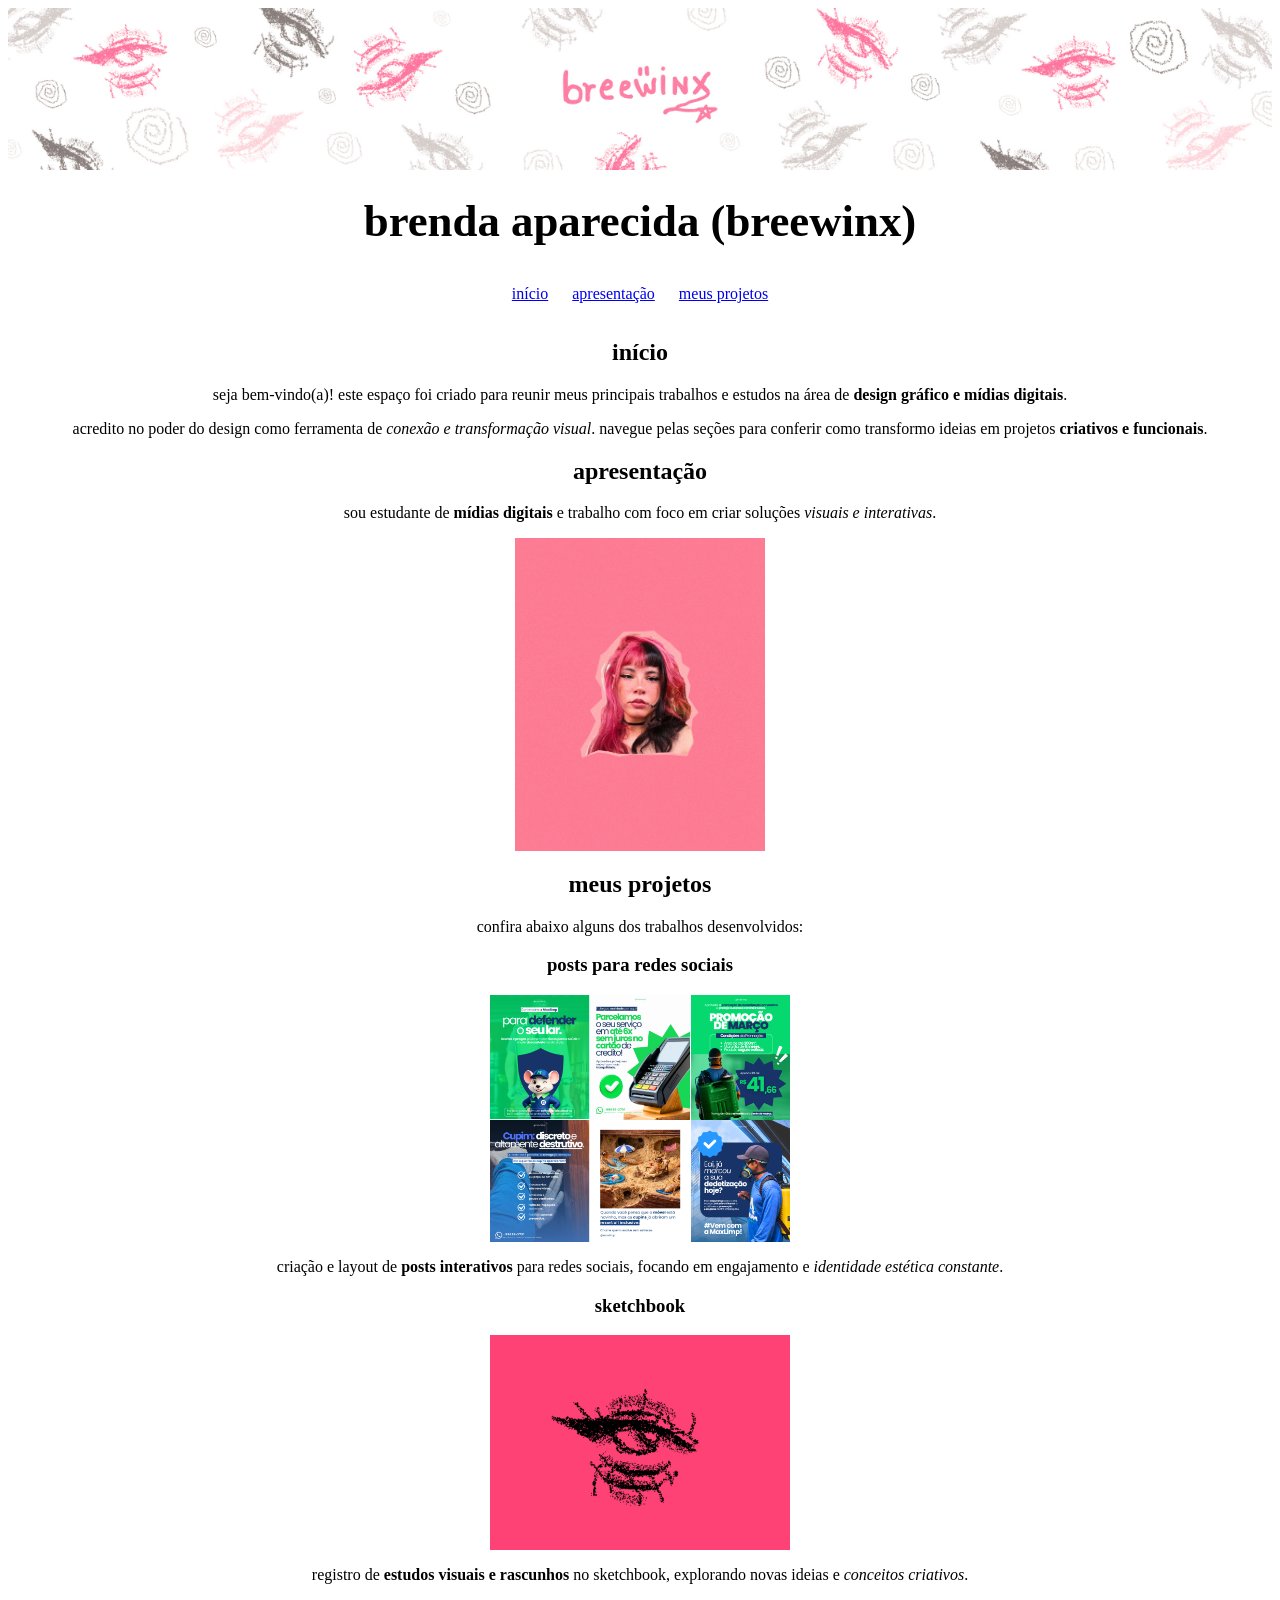
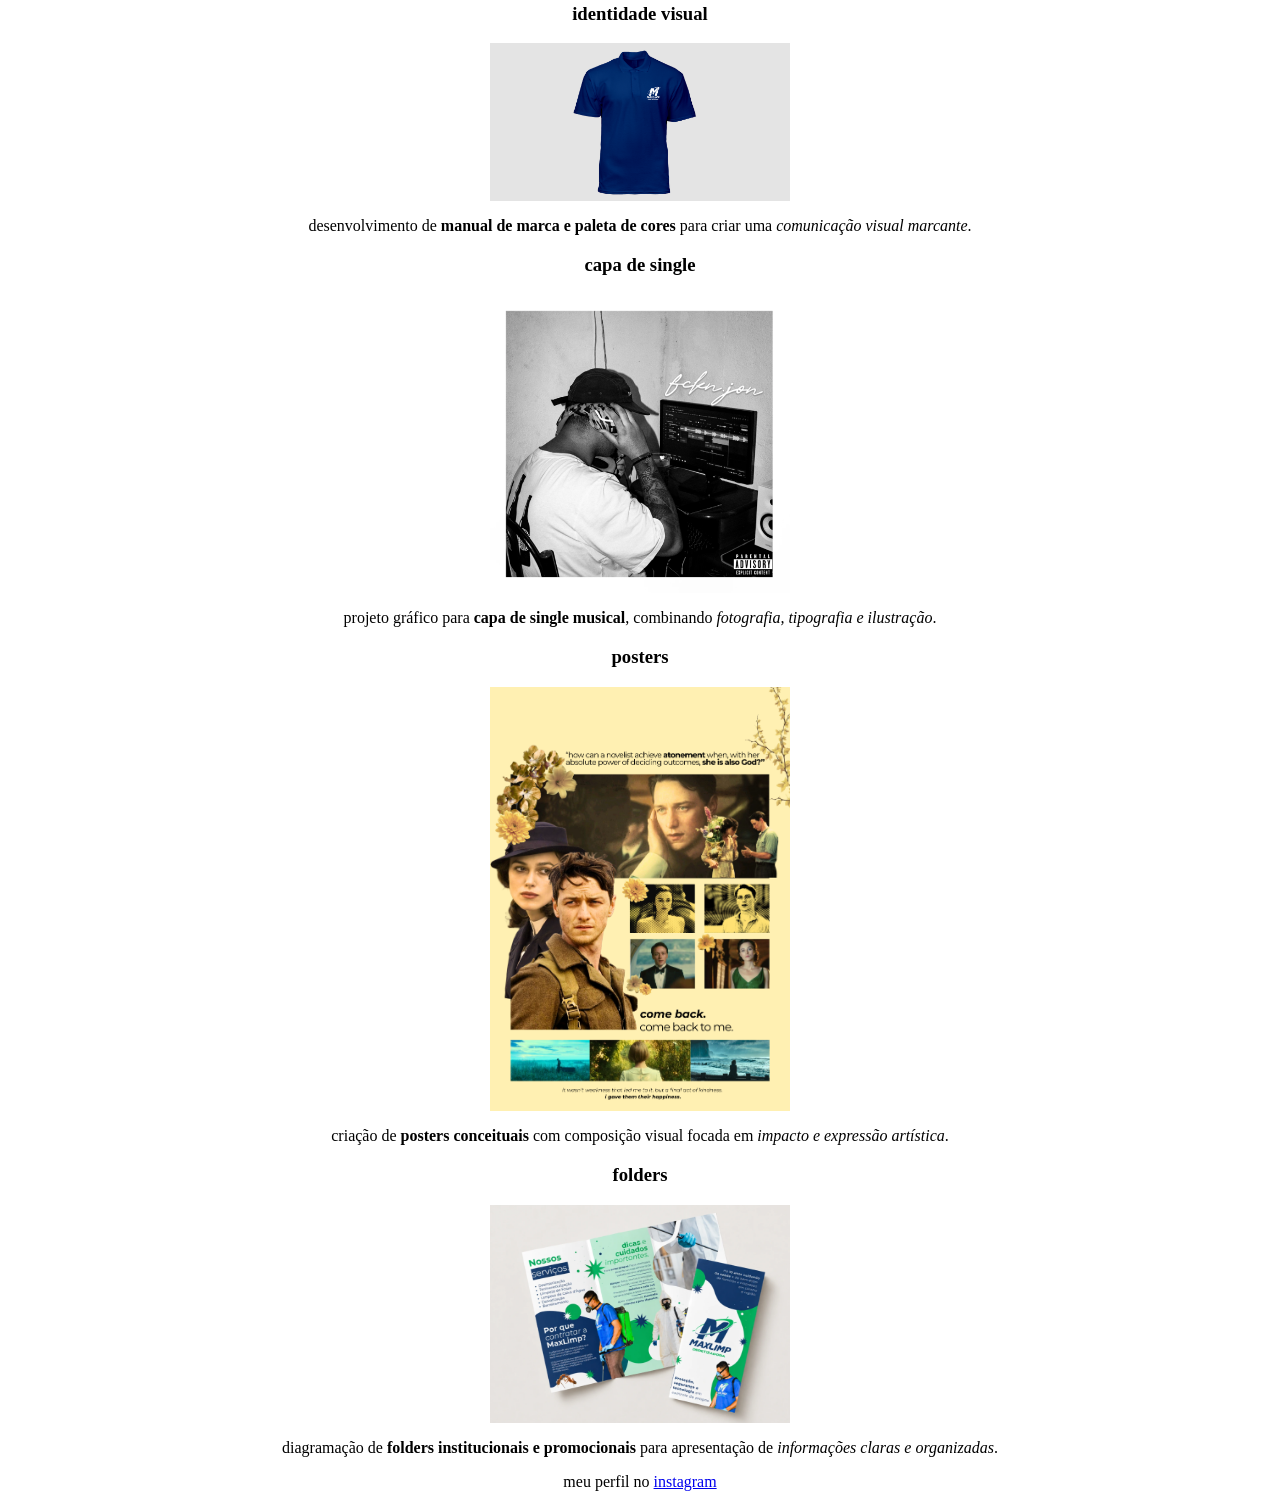
<file: atividade - site/index.html>
<!DOCTYPE html>
<html lang="pt-br">
<head>
    <meta charset="utf-8">
    <meta name="viewport" content="width=device-width, initial-scale=1.0">
    <title>portfólio | breewinx</title>
</head>
<body style="text-align: center;">

    <header>
        <!-- banner de topo -->
        <img src="imagens/banner behance.jpg" alt="banner do portfólio breewinx" style="max-width: 100%; height: auto;">
        
        <!-- destaque no nome -->
        <h1><strong style="font-size: 1.4em;">brenda aparecida (breewinx)</strong></h1>
        
        <!-- menu de navegação centralizado entre páginas -->
        <nav>
            <ul style="list-style-type: none; padding: 0; display: inline-block;">
                <li style="display: inline; margin: 0 10px;"><a href="index.html">início</a></li>
                <li style="display: inline; margin: 0 10px;"><a href="#apresentacao">apresentação</a></li>
                <li style="display: inline; margin: 0 10px;"><a href="#projetos">meus projetos</a></li>
            </ul>
        </nav>
    </header>

    <main>
        <!-- seção de inicio -->
        <section id="inicio">
            <h2>início</h2>
            <p>seja bem-vindo(a)! este espaço foi criado para reunir meus principais trabalhos e estudos na área de <strong>design gráfico e mídias digitais</strong>.</p>
            <p>acredito no poder do design como ferramenta de <em>conexão e transformação visual</em>. navegue pelas seções para conferir como transformo ideias em projetos <strong>criativos e funcionais</strong>.</p>
        </section>

        <!-- seção de apresentação -->
        <section id="apresentacao">
            <h2>apresentação</h2>
            <p>sou estudante de <strong>mídias digitais</strong> e trabalho com foco em criar soluções <em>visuais e interativas</em>.</p>

            <!-- foto de perfil -->
            <img src="imagens/art.jpg" alt="foto de perfil de brenda aparecida breewinx" style="display: block; margin: 0 auto; max-width: 250px;">
        </section>

        <!-- seção de meus projetos -->
        <section id="projetos">
            <h2>meus projetos</h2>
            <p>confira abaixo alguns dos trabalhos desenvolvidos:</p>

            <h3>posts para redes sociais</h3>
            <img src="imagens/Captura de tela 2026-10-09 102127.png" alt="criação de posts para redes sociais" style="display: block; margin: 0 auto; max-width: 300px;">
            <p>criação e layout de <strong>posts interativos</strong> para redes sociais, focando em engajamento e <em>identidade estética constante</em>.</p>

            <h3>sketchbook</h3>
            <img src="imagens/Design sem nomefsefgg.png" alt="estudos e rabiscos em sketchbook" style="display: block; margin: 0 auto; max-width: 300px;">
            <p>registro de <strong>estudos visuais e rascunhos</strong> no sketchbook, explorando novas ideias e <em>conceitos criativos</em>.</p>

            <h3>identidade visual</h3>
            <img src="imagens/Captura de tela 2026-10-09 103116.png" alt="projeto de identidade visual" style="display: block; margin: 0 auto; max-width: 300px;">
            <p>desenvolvimento de <strong>manual de marca e paleta de cores</strong> para criar uma <em>comunicação visual marcante</em>.</p>

            <h3>capa de single</h3>
            <img src="imagens/Captura de tela 2026-10-09 103210.png" alt="design de capa para single musical" style="display: block; margin: 0 auto; max-width: 300px;">
            <p>projeto gráfico para <strong>capa de single musical</strong>, combinando <em>fotografia, tipografia e ilustração</em>.</p>

            <h3>posters</h3>
            <img src="imagens/Cópia de atonement poster.png" alt="posters conceituais" style="display: block; margin: 0 auto; max-width: 300px;">
            <p>criação de <strong>posters conceituais</strong> com composição visual focada em <em>impacto e expressão artística</em>.</p>

            <h3>folders</h3>
            <img src="imagens/Captura de tela 2026-10-09 092735.png" alt="design de folders institucionais" style="display: block; margin: 0 auto; max-width: 300px;">
            <p>diagramação de <strong>folders institucionais e promocionais</strong> para apresentação de <em>informações claras e organizadas</em>.</p>
        </section>
    </main>

    <footer>
        <p>meu perfil no <a href="https://instagram.com/breewinx" target="_blank">instagram</a></p>
        <!-- atividade individual de criação do portfólio -->
    </footer>

</body>
</html>
</file>
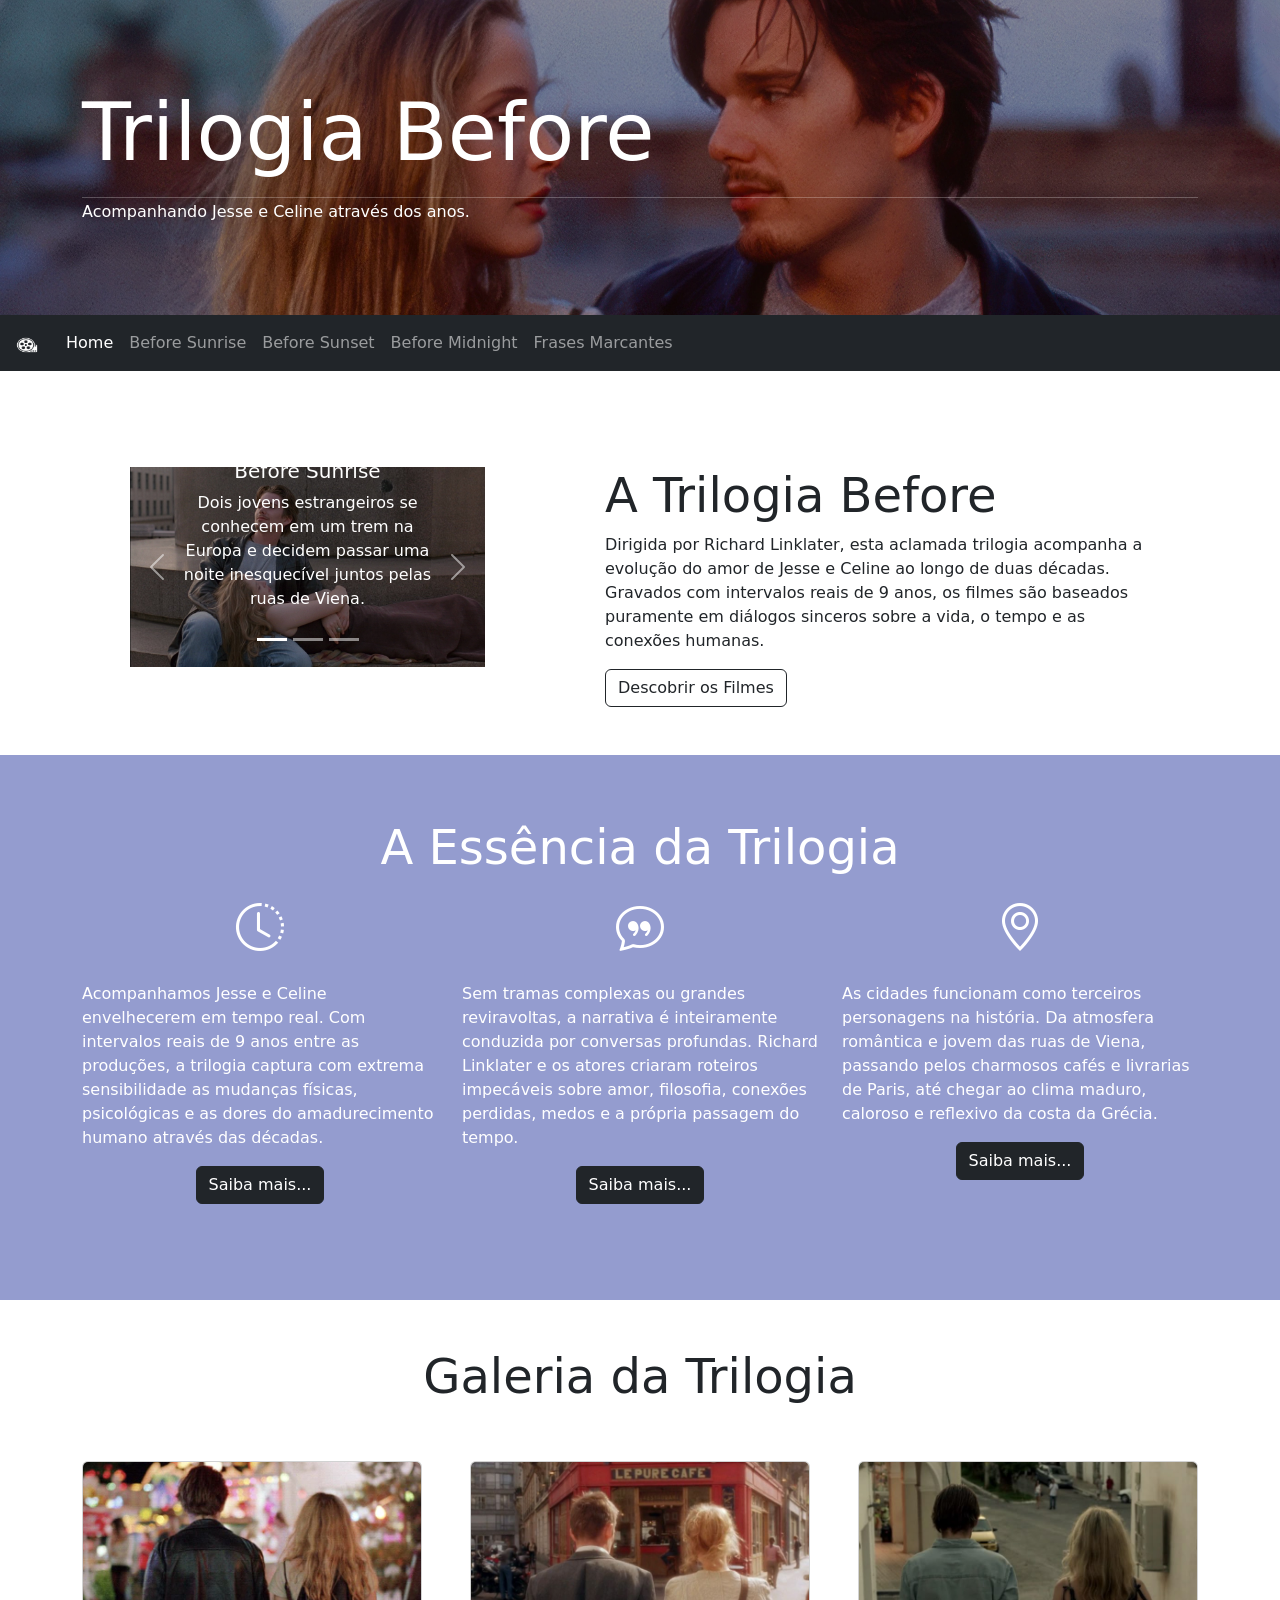
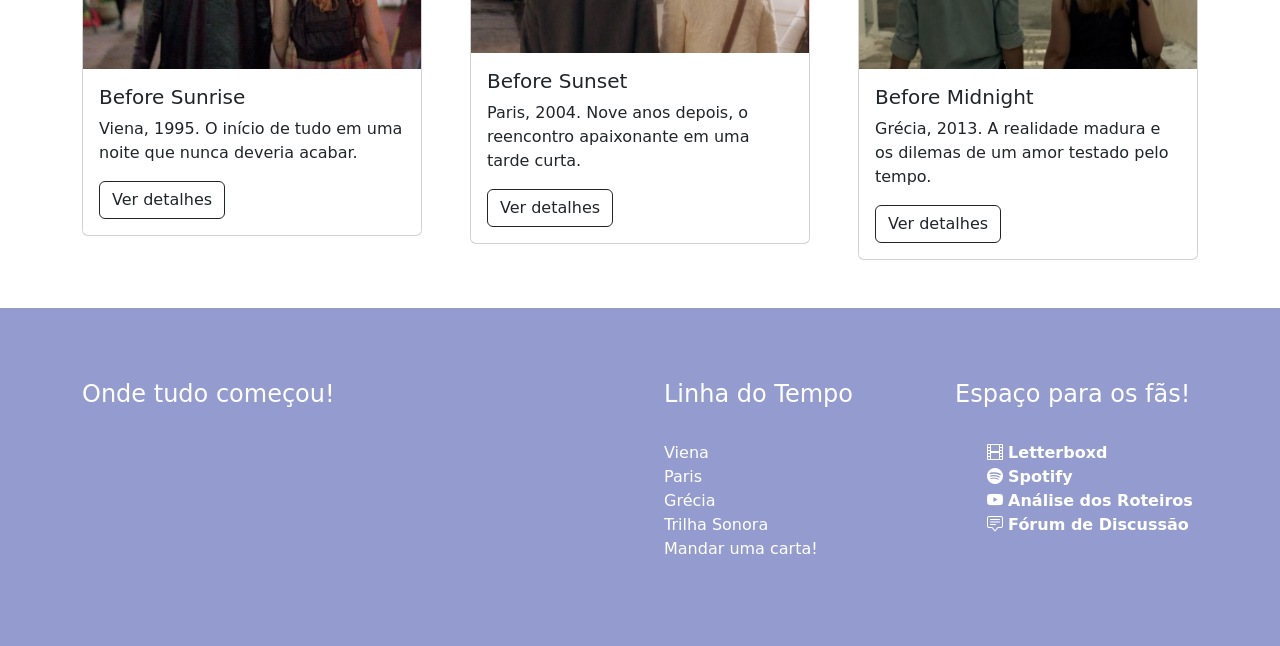
<file: página web -02/index.html>
<!DOCTYPE html>
<html lang="en">
<head>
    <meta charset="UTF-8">
    <meta name="viewport" content="width=device-width, initial-scale=1.0">
    <title>pagina web2</title>

    <link href="https://cdn.jsdelivr.net/npm/bootstrap@5.1.3/dist/css/bootstrap.min.css" rel="stylesheet" integrity="sha384-1BmE4kWBq78iYhFldvKuhfTAU6auU8tT94WrHftjDbrCEXSU1oBoqyl2QvZ6jIW3" crossorigin="anonymous">

    <link rel="stylesheet" href="https://cdn.jsdelivr.net/npm/bootstrap-icons@1.7.0/font/bootstrap-icons.css">

    <link rel="stylesheet" href="css/paginaweb2.css">

</head>
<body>

<header class="header-top">
    <div class="header-top2">
        <div class="container">
            <h1 class="display-1">Trilogia Before</h1>
            <hr class="mb-1">
            <h6>
                Acompanhando Jesse e Celine através dos anos.
            </h6>
        </div>
    </div>
</header>

<nav class="navbar navbar-expand-lg navbar-dark bg-dark">
  <div class="container-fluid">
    <a class="navbar-brand" href="#">

    <img src="img/114275789-film-roll-old-movie-strip-icon-cinema-logo-white-icon-with-shadow-on-transparent-background-Photoroom.png" alt="" width="30" height="24">

    </a>
    <button class="navbar-toggler" type="button" data-bs-toggle="collapse" data-bs-target="#navbarSupportedContent" aria-controls="navbarSupportedContent" aria-expanded="false" aria-label="Toggle navigation">
      <span class="navbar-toggler-icon"></span>
    </button>
    <div class="collapse navbar-collapse" id="navbarSupportedContent">
      <ul class="navbar-nav me-auto mb-2 mb-lg-0">
        <li class="nav-item">
          <a class="nav-link active" aria-current="page" href="#">Home</a>
        </li>
        <li class="nav-item">
    <a class="nav-link" href="#sunrise">Before Sunrise</a>
</li>

<li class="nav-item">
    <a class="nav-link" href="#sunset">Before Sunset</a>
</li>

<li class="nav-item">
    <a class="nav-link" href="#midnight">Before Midnight</a>
</li>

<li class="nav-item">
    <a class="nav-link" href="#frases">Frases Marcantes</a>
</li>
        </li>
      </ul>
  </div>
</nav>
    
<main>

<section class="container mt-5">
    <div class="row">
        
        <div class="col-12 col-lg-5">
            <div class="m-5 m-md-3 m-lg-5">
                
                <div id="carouselExampleCaptions" class="carousel slide" data-bs-ride="carousel">
                    
                    <div class="carousel-indicators">
                        <button type="button" data-bs-target="#carouselExampleCaptions" data-bs-slide-to="0" class="active" aria-current="true" aria-label="Slide 1"></button>
                        <button type="button" data-bs-target="#carouselExampleCaptions" data-bs-slide-to="1" aria-label="Slide 2"></button>
                        <button type="button" data-bs-target="#carouselExampleCaptions" data-bs-slide-to="2" aria-label="Slide 3"></button>
                    </div>
                    
                    <div class="carousel-inner">
                        <div class="carousel-item active">
                            <img src="img/54 (120).jpg" class="d-block w-100" alt="Before Sunrise">
                            <div class="carousel-caption d-none d-md-block">
                                <h5>Before Sunrise</h5>
                                <p>Dois jovens estrangeiros se conhecem em um trem na Europa e decidem passar uma noite inesquecível juntos pelas ruas de Viena.</p>
                            </div>
                        </div>
                        
                        <div class="carousel-item">
                            <img src="img/baixados.jpeg" class="d-block w-100" alt="Before Sunset">
                            <div class="carousel-caption d-none d-md-block">
                                <h5>Before Sunset</h5>
                                <p>Nove anos após o primeiro encontro, Jesse e Celine se reencontram em Paris e têm apenas algumas horas para conversar antes do voo de Jesse.</p>
                            </div>
                        </div>
                        
                        <div class="carousel-item">
                            <img src="img/Julie Delpy and Ethan Hawke in Before Midnight (2013).jpeg" class="d-block w-100" alt="Before Midnight">
                            <div class="carousel-caption d-none d-md-block">
                                <h5>Before Midnight</h5>
                                <p>Agora casados e pais de gêmeas, o casal passa as férias na Grécia e reflete sobre os rumos, os desafios e a evolução do seu relacionamento.</p>
                            </div>
                        </div>
                    </div>
                    
                    <button class="carousel-control-prev" type="button" data-bs-target="#carouselExampleCaptions" data-bs-slide="prev">
                        <span class="carousel-control-prev-icon" aria-hidden="true"></span>
                        <span class="visually-hidden">Previous</span>
                    </button>
                    <button class="carousel-control-next" type="button" data-bs-target="#carouselExampleCaptions" data-bs-slide="next">
                        <span class="carousel-control-next-icon" aria-hidden="true"></span>
                        <span class="visually-hidden">Next</span>
                    </button>
                    
                </div> </div>
        </div> <div class="col-12 col-lg-7">
            <div class="m-5 m-md-3 m-lg-5">
                <h3 class="display-5">A Trilogia Before</h3>
                <p>
                    Dirigida por Richard Linklater, esta aclamada trilogia acompanha a evolução do amor de Jesse e Celine ao longo de duas décadas. Gravados com intervalos reais de 9 anos, os filmes são baseados puramente em diálogos sinceros sobre a vida, o tempo e as conexões humanas.
                </p>
                <a href="#sunrise" class="btn btn-outline-dark">Descobrir os Filmes</a>
            </div>
        </div> </div> 
    
    </section> 

    <section class="sec-02 p-5">
    <div class="container">
        <div class="row">
            <div class="text-center my-3">
                <h2 class="display-5">A Essência da Trilogia</h2>
            </div>

             <div class="col-12 col-md-6 col-lg-4">
               <div class="text-center mb-4">
                <i class="bi bi-clock-history display-4 mb-3 d-block"></i>
               </div>
               <div>

                <p>

                  Acompanhamos Jesse e Celine envelhecerem em tempo real. Com intervalos reais de 9 anos entre as produções, a trilogia captura com extrema sensibilidade as mudanças físicas, psicológicas e as dores do amadurecimento humano através das décadas.

                </p>

               </div>
               <div class="text-center pb-5 mb-md-0">

                <a href="#" class="btn btn-dark">Saiba mais...</a>

               </div>

             </div>

  <div class="col-12 col-md-6 col-lg-4">
               <div class="text-center mb-4">
                <i class="bi bi-chat-quote display-4 mb-3 d-block"></i>
               </div>
               <div>

                <p>

                  Sem tramas complexas ou grandes reviravoltas, a narrativa é inteiramente conduzida por conversas profundas. Richard Linklater e os atores criaram roteiros impecáveis sobre amor, filosofia, conexões perdidas, medos e a própria passagem do tempo.
                </p>

               </div>
               <div class="text-center pb-5 mb-md-0">

                <a href="#" class="btn btn-dark">Saiba mais...</a>

               </div>

             </div>

             <div class="col-12 col-md-6 col-lg-4">
               <div class="text-center mb-4">
                <i class="bi bi-geo-alt display-4 mb-3 d-block"></i>
               </div>
               <div>

                <p>

                 As cidades funcionam como terceiros personagens na história. Da atmosfera romântica e jovem das ruas de Viena, passando pelos charmosos cafés e livrarias de Paris, até chegar ao clima maduro, caloroso e reflexivo da costa da Grécia.
                
                </p>

               </div>
               <div class="text-center pb-5 mb-md-0">

                <a href="#" class="btn btn-dark">Saiba mais...</a>

               </div>

             </div>

 
        </div>
    </div>
</section>


   <section>
    <div class="container">
        <div class="row mb-5 g-5">
            <div class="text-center">
                <h2 class="display-5 mt-5">Galeria da Trilogia</h2>
            </div>
            
            <div class="col-12 col-md-6 col-lg-4">
                
            <div>

                <div class="card">
                <img src="img/before sunrise.jpeg" class="card-img-top" alt="Before Sunrise">
                <div class="card-body">
                <h5 class="card-title text-dark">Before Sunrise</h5>
                <p class="card-text text-dark">Viena, 1995. O início de tudo em uma noite que nunca deveria acabar.</p>
                <a href="#" class="btn btn-outline-dark">Ver detalhes</a>
               </div>
               </div>

            </div>
            </div>

 <div class="col-12 col-md-6 col-lg-4">
                
            <div>

                <div class="card">
                <img src="img/Before Sunset ⺀.jpeg" class="card-img-top" alt="Before Sunset">
                <div class="card-body">
                <h5 class="card-title text-dark">Before Sunset</h5>
                <p class="card-text text-dark">Paris, 2004. Nove anos depois, o reencontro apaixonante em uma tarde curta.</p>
                <a href="#" class="btn btn-outline-dark">Ver detalhes</a>
               </div>
               </div>

            </div>
            </div>

             <div class="col-12 col-md-6 col-lg-4">
                
            <div>

                <div class="card">
                <img src="img/67342956921070743.jpeg" class="card-img-top" alt="Before Midnight">
                <div class="card-body">
                <h5 class="card-title text-dark">Before Midnight</h5>
                <p class="card-text text-dark"> Grécia, 2013. A realidade madura e os dilemas de um amor testado pelo tempo.</p></p>
                <a href="#" class="btn btn-outline-dark">Ver detalhes</a>
               </div>
               </div>

            </div>
            </div>

        </div>
    </div>
    
</section>

</main>

<footer class="p-5">
    <div class="container">
        <div class="row g-5">
            <div class="col-12 col-md-6 col-lg-6">
              
                <h4 class="py-4">Onde tudo começou!</h4>
                <iframe class="w-100 rounded-3" 
                src="https://www.google.com/maps/embed?pb=!1m18!1m12!1m3!1d170130.3807589623!2d16.214833655089848!3d48.220344095796804!2m3!1f0!2f0!3f0!3m2!1i1024!2i768!4f13.1!3m3!1m2!1s0x476d079e5136ca9f%3A0xfdc2e58a51a25b46!2zVmllbmEsIMOBdXN0cmlh!5e0!3m2!1spt-BR!2sbr!4v1779850407051!5m2!1spt-BR!2sbr"  style="border:0;" allowfullscreen="" loading="lazy" referrerpolicy="no-referrer-when-downgrade"></iframe>

            </div>
            <div class="col-12 col-md-6 col-lg-3">
               <h4 class="py-4">Linha do Tempo</h4>
                <ul class="list-unstyled">
                    <li><a class="text-decoration-none text-white" href="#">Viena</a></li>
                    <li><a class="text-decoration-none text-white" href="#">Paris</a></li>
                    <li><a class="text-decoration-none text-white" href="#">Grécia</a></li>
                    <li><a class="text-decoration-none text-white" href="#">Trilha Sonora</a></li>
                    <li><a class="text-decoration-none text-white" href="#">Mandar uma carta!</a></li>
                </ul>
            </div>
            <div class="col-12 col-md-6 col-lg-3">

              <h4 class="py-4">Espaço para os fãs!</h4>
               <ul>
        <li class="list-unstyled">
            <a class="text-decoration-none text-white" href="#">
                <i class="bi bi-film"></i>
                <strong>Letterboxd</strong>
            </a>
        </li>
        <li class="list-unstyled">
            <a class="text-decoration-none text-white" href="#">
                <i class="bi bi-spotify"></i>
                <strong>Spotify</strong>
            </a>
        </li>
        <li class="list-unstyled">
            <a class="text-decoration-none text-white" href="#">
                <i class="bi bi-youtube"></i>
                <strong>Análise dos Roteiros</strong>
            </a>
        </li>
        <li class="list-unstyled">
            <a class="text-decoration-none text-white" href="#">
                <i class="bi bi-chat-square-text"></i>
                <strong>Fórum de Discussão</strong>
            </a>
        </li>
    </ul>

            </div>
        </div>
    </div>
</footer>


<script src="https://cdn.jsdelivr.net/npm/bootstrap@5.1.3/dist/js/bootstrap.bundle.min.js"
    integrity="sha384-ka7Sk0Gln4gmtz2MlQnikT1wXgYsOg+OMhuP+IlRH9sENBO0LRn5q+8nbTov4+1p"
    crossorigin="anonymous"></script>





</body>
</html>
</file>
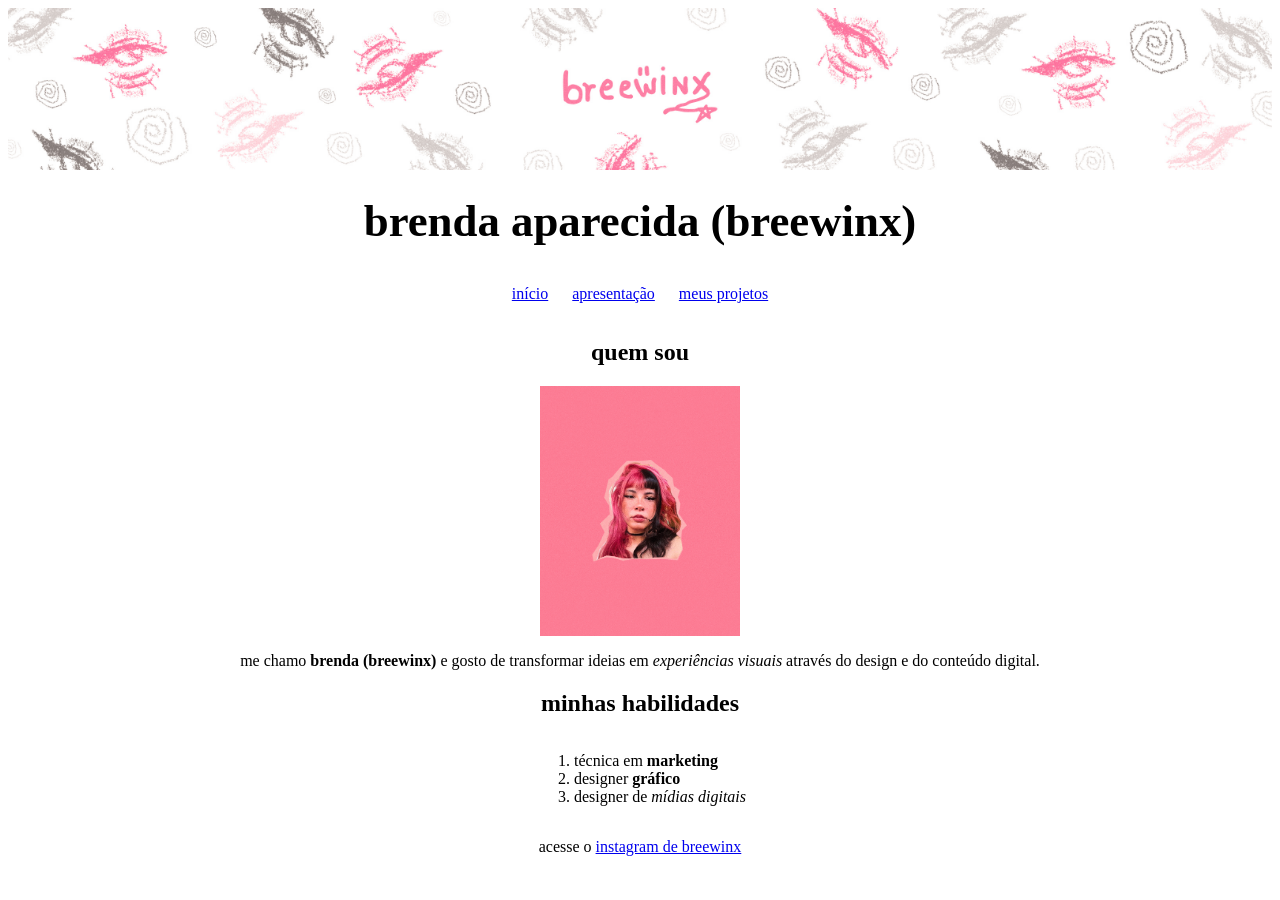
<file: atividade - site/portfolio.html>
<!DOCTYPE html>
<html lang="pt-br">
<head>
    <meta charset="utf-8">
    <meta name="viewport" content="width=device-width, initial-scale=1.0">
    <title>apresentação | breewinx</title>
</head>
<body style="text-align: center;">

    <header>
        <!-- banner -->
        <img src="imagens/banner behance.jpg" alt="banner do portfólio breewinx" style="max-width: 100%; height: auto;">
        
        <!-- destaque no nome -->
        <h1><strong style="font-size: 1.4em;">brenda aparecida (breewinx)</strong></h1>
        
        <nav>
            <ul style="list-style-type: none; padding: 0; display: inline-block;">
                <li style="display: inline; margin: 0 10px;"><a href="index.html">início</a></li>
                <li style="display: inline; margin: 0 10px;"><a href="index.html#apresentacao">apresentação</a></li>
                <li style="display: inline; margin: 0 10px;"><a href="index.html#projetos">meus projetos</a></li>
            </ul>
        </nav>
    </header>

    <main>
        <section id="biografia">
            <h2>quem sou</h2>
            <img src="imagens/art.jpg" alt="foto de perfil de brenda aparecida breewinx" style="display: block; margin: 0 auto; max-width: 200px;">
            <p>me chamo <strong>brenda (breewinx)</strong> e gosto de transformar ideias em <em>experiências visuais</em> através do design e do conteúdo digital.</p>
        </section>

        <section id="habilidades">
            <h2>minhas habilidades</h2>
            <ol style="display: inline-block; text-align: left;">
                <li>técnica em <strong>marketing</strong></li>
                <li>designer <strong>gráfico</strong></li>
                <li>designer de <em>mídias digitais</em></li>
            </ol>
        </section>
    </main>

    <footer>
        <p>acesse o <a href="https://instagram.com/breewinx" target="_blank">instagram de breewinx</a></p>
        <!-- página sobre mim criada para o portfólio -->
    </footer>

</body>
</html>
</file>
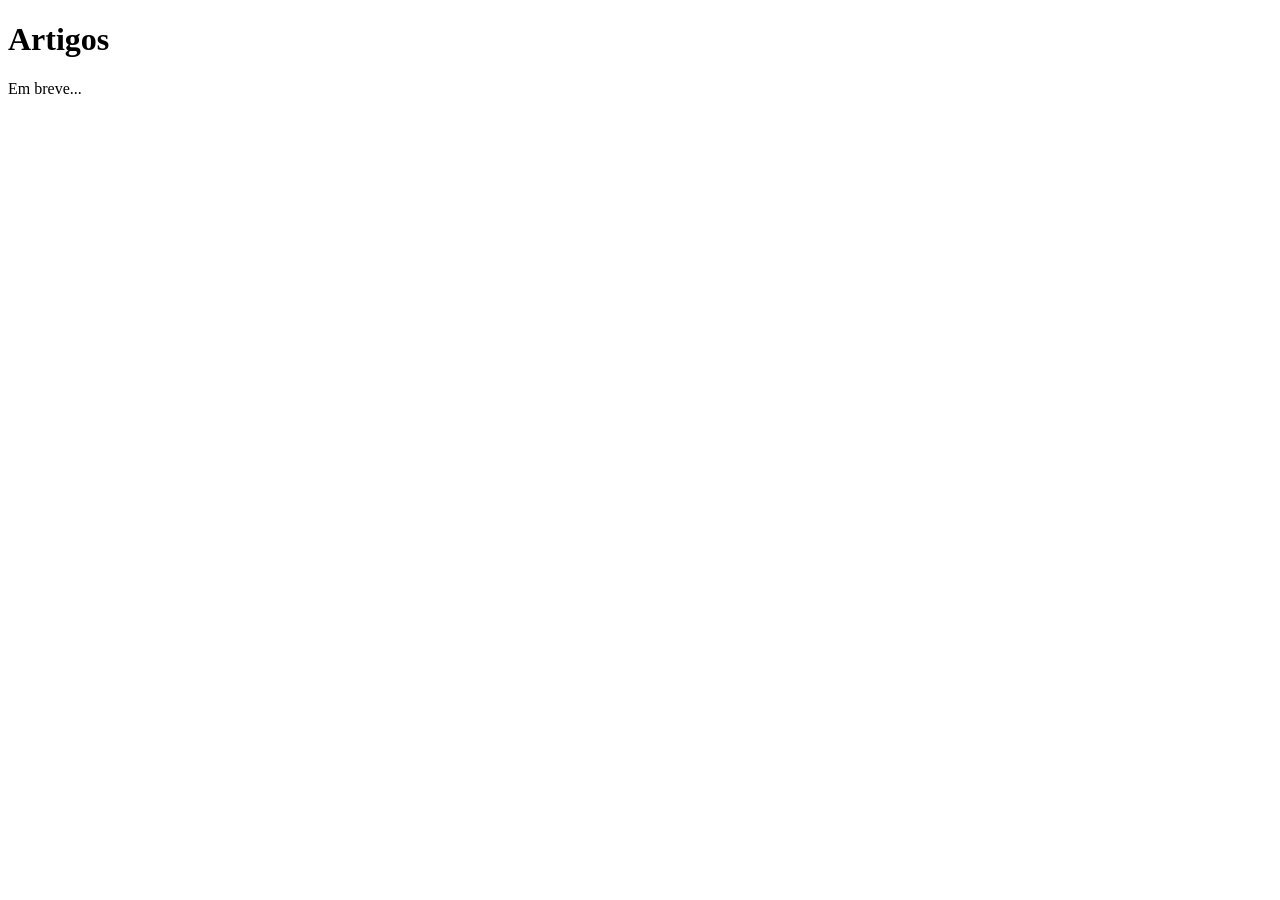
<file: exercicio3paginas - html e css/pages/artigos.html>
<!DOCTYPE html>
<html lang="en">
<head>
    <meta charset="UTF-8">
    <meta name="viewport" content="width=device-width, initial-scale=1.0">
    <title>ex 3</title>

</head>
<body>
    
<h1>Artigos</h1>
<p>Em breve...</p>

</body>
</html>
</file>
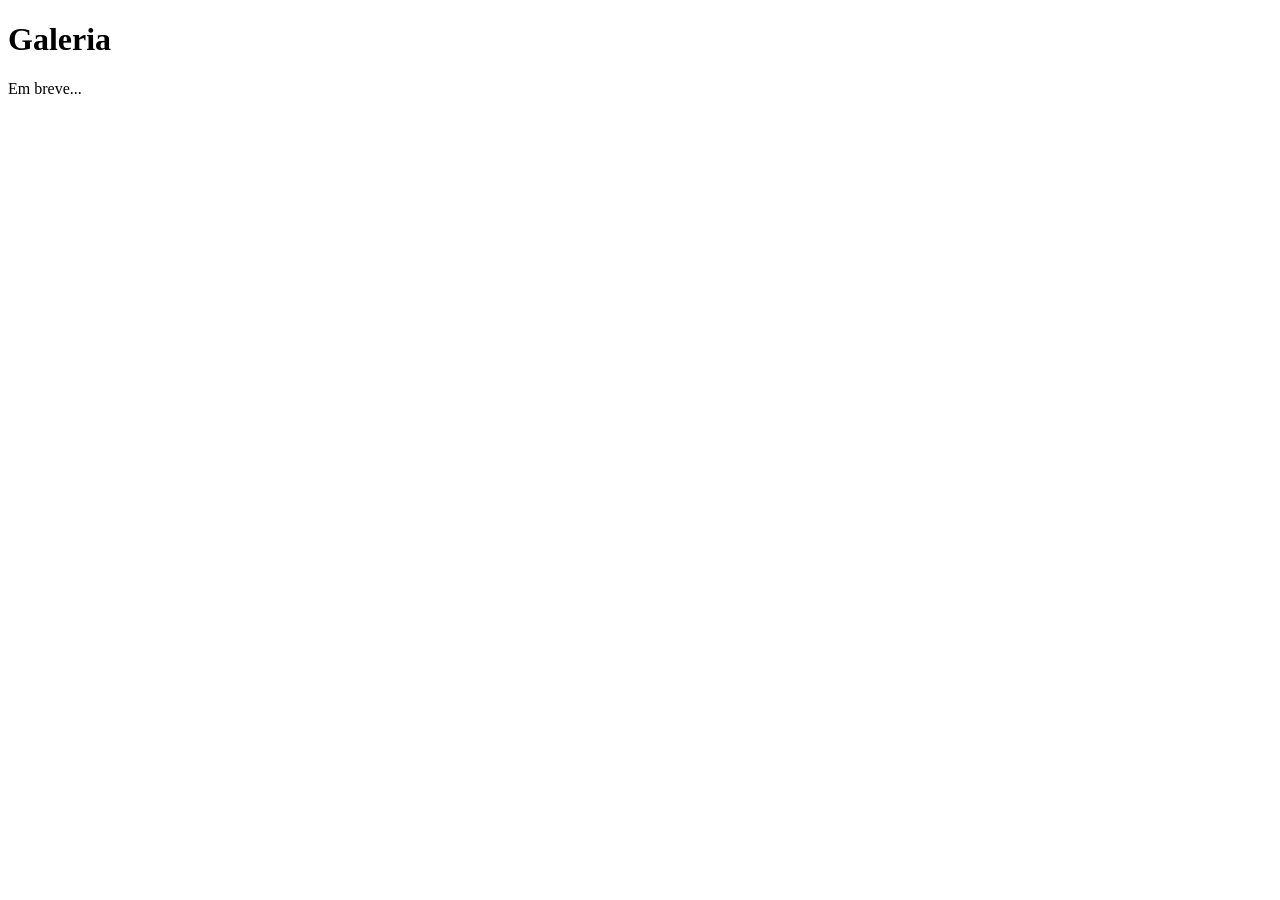
<file: exercicio3paginas - html e css/pages/galeria.html>
<!DOCTYPE html>
<html lang="en">
<head>
    <meta charset="UTF-8">
    <meta name="viewport" content="width=device-width, initial-scale=1.0">
    <title>ex 3</title>

</head>
<body>
    
<h1>Galeria</h1>
<p>Em breve...</p>

</body>
</html>
</file>
<file: página web -02/css/paginaweb2.css>
.header-top {
    background-image: url("../img/pF1aFBG3Hx5cQyHWIdZaLsnmOJR.webp");
    background-repeat: no-repeat;
    background-size: cover;
    background-position: center 35%;
    height: 35vh;
}

.header-top2 {
    /* border: 1px solid red; */
    background-color: rgba(0, 0, 0, 0.418);
    height: 35vh;
    color: #ffffff;
    display: flex;
    align-items: center;
    justify-content: center;
    flex-direction: column;
} 

.sec-02, 
footer {
    background-color: rgba(0, 19, 140, 0.418);
    color: #fff;
}

.sec-02 i {
    font-size: 3em;
}
</file>
